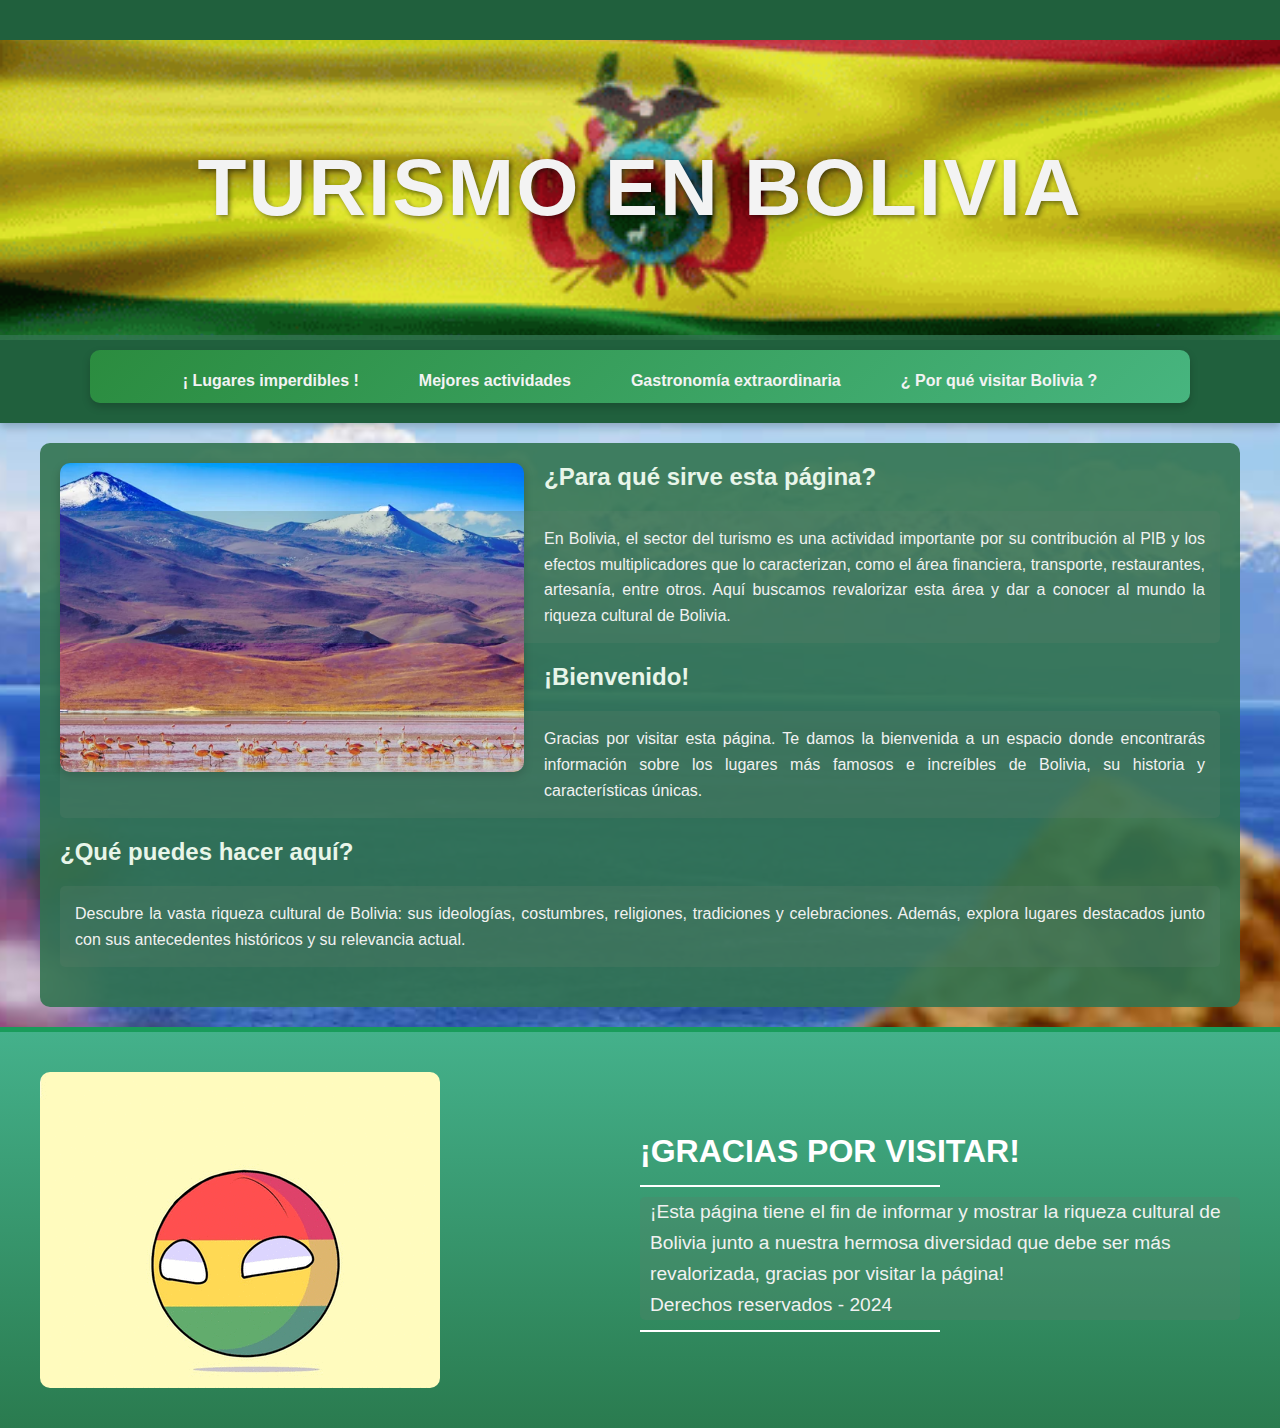
<file: index.html>
<!DOCTYPE html>
<html lang="en">
<head>
    <meta charset="UTF-8">
    <meta name="viewport" content="width=device-width, initial-scale=1.0">
    <link rel="stylesheet" href="estilos.css">
    <link rel="stylesheet" href="footer.css">
    <link rel="stylesheet" href="header.css">
    <link rel="stylesheet" href="https://cdnjs.cloudflare.com/ajax/libs/font-awesome/6.2.1/css/all.min.css">
    <title>Turismo en Bolivia</title>
</head>
<body>
  <header class="header">
    <div class="logo">
      <h1>Turismo en Bolivia</h1>
    </div>
    <nav>
      <input type="checkbox" id="menu-toggle">
      <label for="menu-toggle" class="menu-icon">
        <i class="fa fa-bars"></i>
      </label>
      <ul class="menu">
        <li><a href="lugares.html">¡ Lugares imperdibles !</a></li>
        <li>
          <a href="actividades.html">Mejores actividades</a>
        </li>
        <li>
          <a href="gastronomia.html">Gastronomía extraordinaria</a>
        </li>
        <li><a href="visitabolivia.html">¿ Por qué visitar Bolivia ?</a></li>
      </ul>
    </nav>
  </header>
  

  <main>
    <img src="IMAGENES/flamencos_rosa.jpg" alt="bolivia_imagen">
    <section>
      <h2>¿Para qué sirve esta página?</h2>
      <p>
        En Bolivia, el sector del turismo es una actividad importante por su contribución al PIB 
        y los efectos multiplicadores que lo caracterizan, como el área financiera, transporte, 
        restaurantes, artesanía, entre otros. Aquí buscamos revalorizar esta área y dar a conocer 
        al mundo la riqueza cultural de Bolivia.
      </p>
    </section>
    <section>
      <h2>¡Bienvenido!</h2>
      <p>
        Gracias por visitar esta página. Te damos la bienvenida a un espacio donde encontrarás información 
        sobre los lugares más famosos e increíbles de Bolivia, su historia y características únicas.
      </p>
    </section>
    <section>
      <h2>¿Qué puedes hacer aquí?</h2>
      <p>
        Descubre la vasta riqueza cultural de Bolivia: sus ideologías, costumbres, religiones, tradiciones 
        y celebraciones. Además, explora lugares destacados junto con sus antecedentes históricos y 
        su relevancia actual.
      </p>
    </section>
  </main>

  <footer class="footer">
    <div class="footer-content">
        <img src="IMAGENES/gif-bolivia.gif" alt="bolivia_imagen">
        <div class="footer-text">
            <h2>¡GRACIAS POR VISITAR!</h2>
            <div class="separator"></div>
            <p>¡Esta página tiene el fin de informar y mostrar la riqueza cultural de Bolivia junto a nuestra hermosa diversidad que debe ser más revalorizada, gracias por visitar la página!<br>
            Derechos reservados - 2024</p>
            <div class="separator"></div>
        </div>
    </div>
</footer>

</body>
</html>
</file>
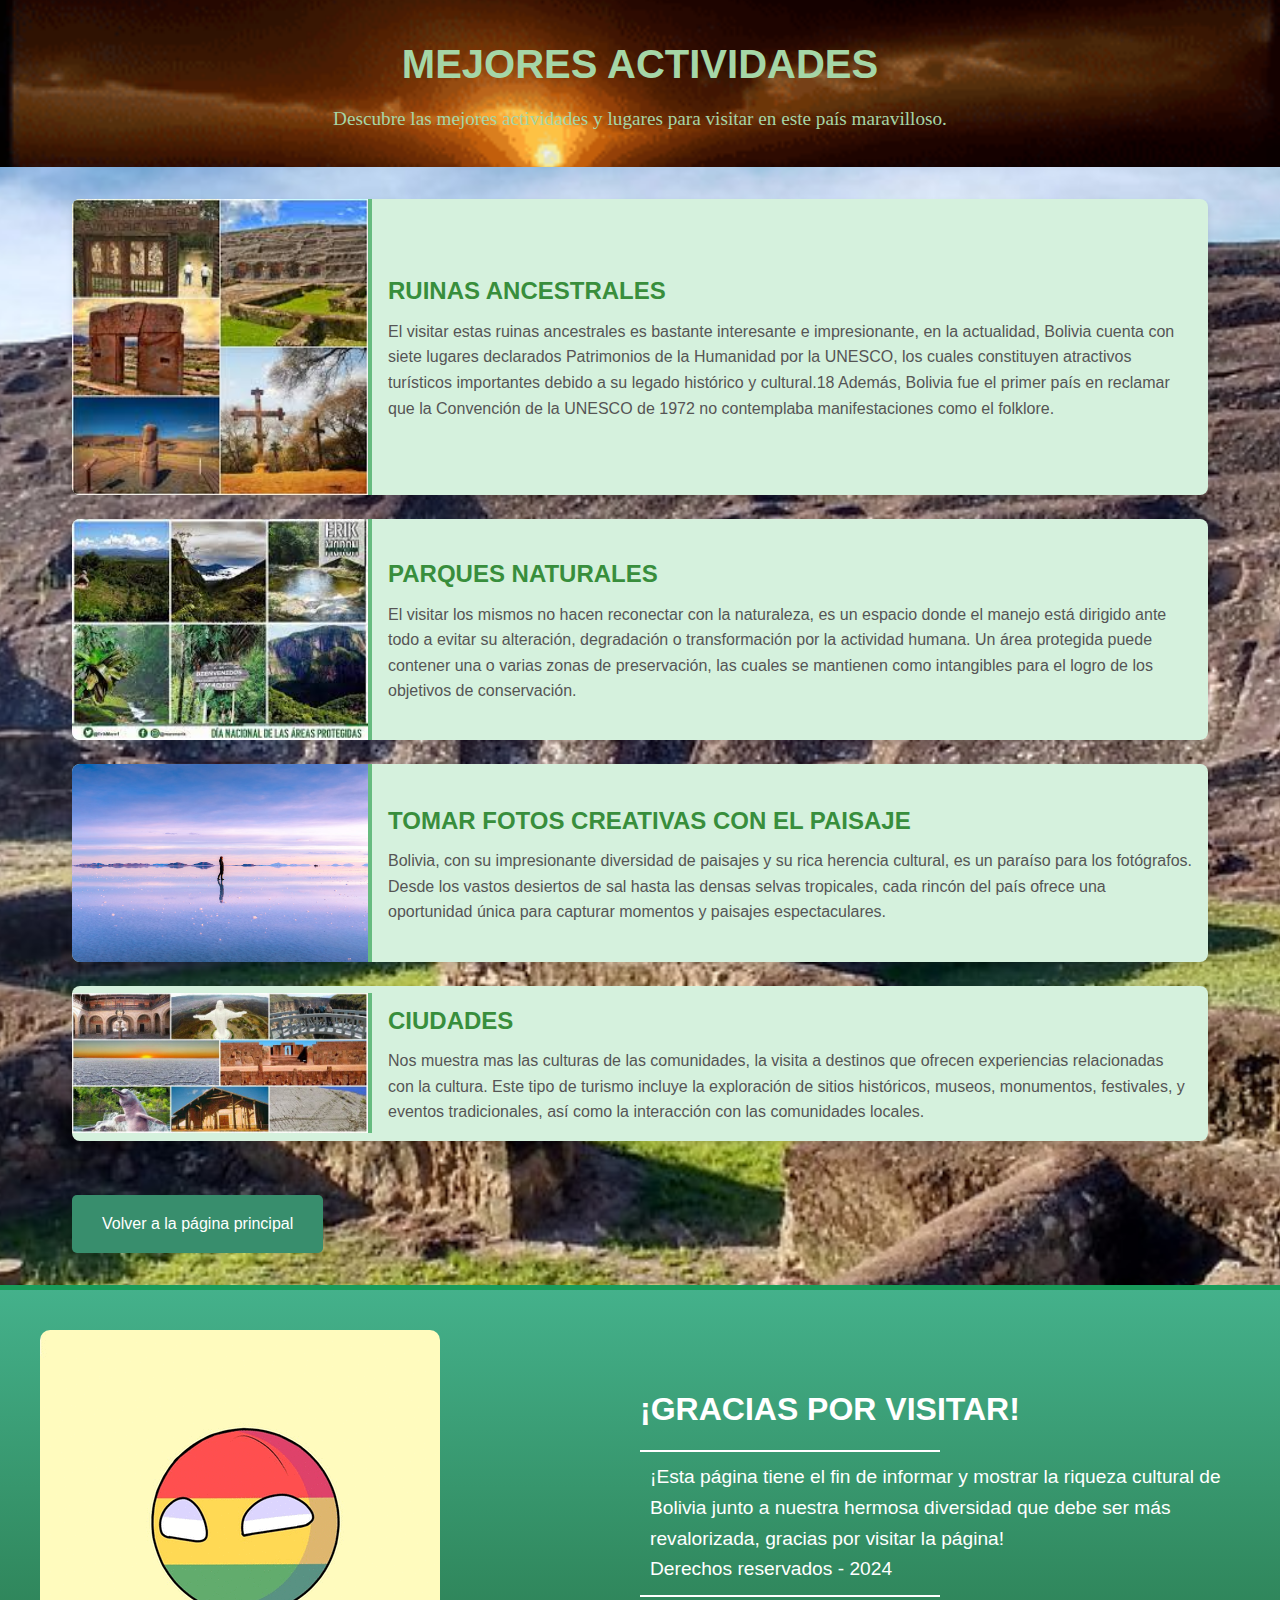
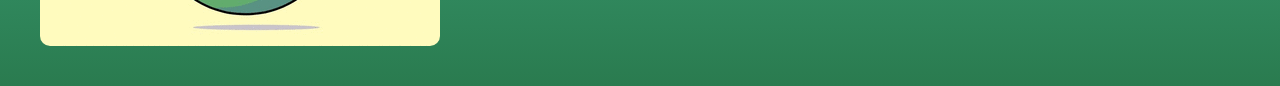
<file: actividades.html>
<!DOCTYPE html>
<html lang="es">
<head>
    <meta charset="UTF-8">
    <meta name="viewport" content="width=device-width, initial-scale=1.0">
    <title>Turismo en Bolivia</title>
    <link rel="stylesheet" href="actividades.css">
    <link rel="stylesheet" href="footer.css">
    <link rel="stylesheet" href="https://cdnjs.cloudflare.com/ajax/libs/font-awesome/6.2.1/css/all.min.css">
</head>
<body>
    <header>
        <h1> MEJORES ACTIVIDADES </h1>
        <p>Descubre las mejores actividades y lugares para visitar en este país maravilloso.</p>
    </header>

    <main>
        <section class="activity">
            <img src="ACTIVIDADES/ruinas.jpeg" alt="ruinas">
            <div>
                <h2>RUINAS ANCESTRALES</h2>
                <p>El visitar estas ruinas ancestrales es bastante interesante e impresionante, en la actualidad, Bolivia cuenta con siete lugares declarados Patrimonios de la Humanidad por la UNESCO, los cuales constituyen atractivos turísticos importantes debido a su legado histórico y cultural.18​ Además, Bolivia fue el 
                    primer país en reclamar que la Convención de la UNESCO de 1972 no contemplaba manifestaciones como el folklore. </p>
            </div>
        </section>
        <section class="activity">
            <img src="ACTIVIDADES/parques-nacionales.jpeg" alt="parques">
            <div>
                <h2>PARQUES NATURALES</h2>
                <p>El visitar los mismos no hacen reconectar con la naturaleza, es un espacio donde el manejo está dirigido ante todo a evitar su alteración, degradación o transformación por la actividad humana. Un área protegida puede contener una o varias zonas de preservación,
                 las cuales se mantienen como intangibles para el logro de los objetivos de conservación.</p>
            </div>
        </section>
        <section class="activity">
            <img src="ACTIVIDADES/fotografia-tur.jpg" alt="fotos">
            <div>
                <h2>TOMAR FOTOS CREATIVAS CON EL PAISAJE</h2>
                <p>Bolivia, con su impresionante diversidad de paisajes y su rica herencia cultural, es un paraíso para los fotógrafos. Desde los vastos desiertos de sal hasta las densas selvas tropicales,
                     cada rincón del país ofrece una oportunidad única para capturar momentos y paisajes espectaculares.</p>
            </div>
        </section>
        <section class="activity">
            <img src="ACTIVIDADES/ciudades.jpg" alt="ciudad">
            <div>
                <h2>CIUDADES</h2>
                <p> Nos muestra mas las culturas de las comunidades, la visita a destinos que ofrecen experiencias relacionadas con la cultura. Este tipo de turismo incluye la exploración de sitios históricos, museos,
                     monumentos, festivales, y eventos tradicionales, así como la interacción con las comunidades locales.</p>
            </div>
        </section>
        <button class="back-button" onclick="location.href='index.html'">Volver a la página principal</button>
    </main>
    <footer class="footer">
      <div class="footer-content">
          <img src="IMAGENES/gif-bolivia.gif" alt="bolivia_imagen">
          <div class="footer-text">
              <h2>¡GRACIAS POR VISITAR!</h2>
              <div class="separator"></div>
              <p>¡Esta página tiene el fin de informar y mostrar la riqueza cultural de Bolivia junto a nuestra hermosa diversidad que debe ser más revalorizada, gracias por visitar la página!<br>
              Derechos reservados - 2024</p>
              <div class="separator"></div>
          </div>
      </div>
  </footer>
        </body>
        </html>
</file>
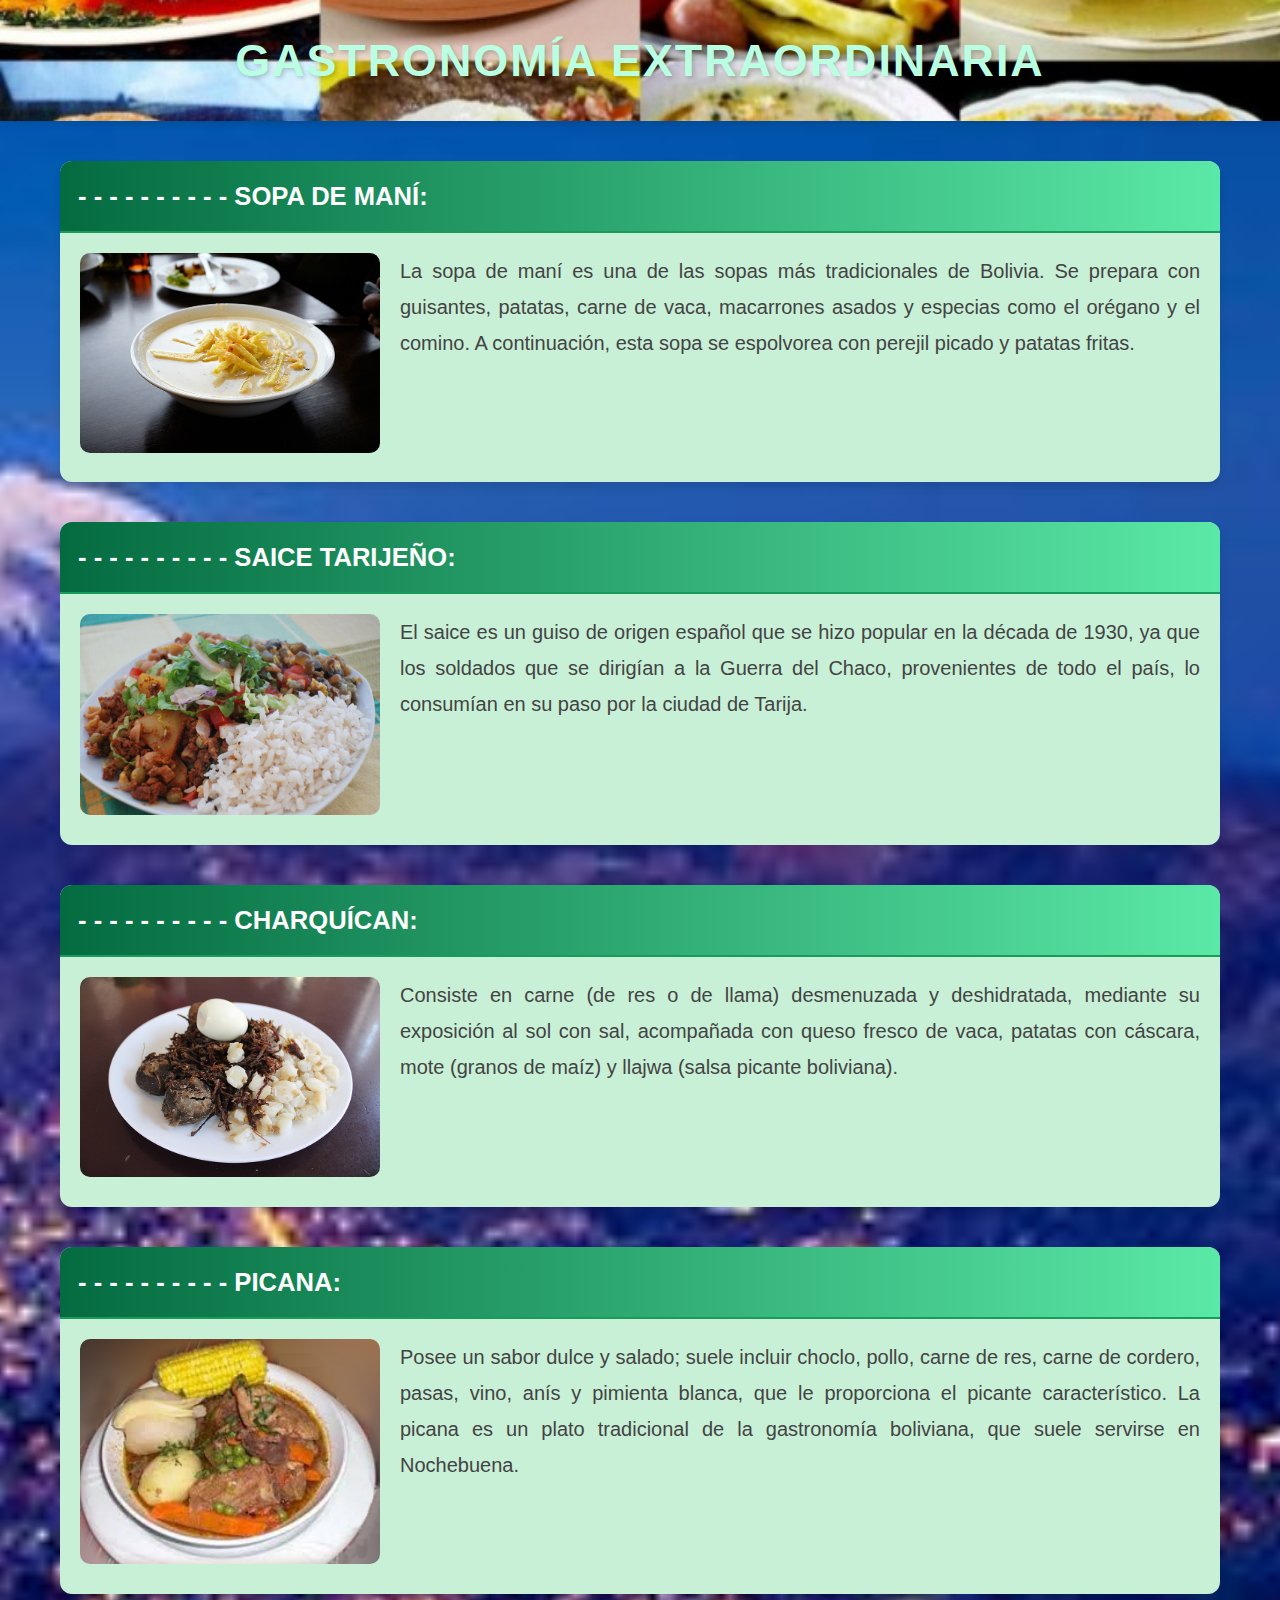
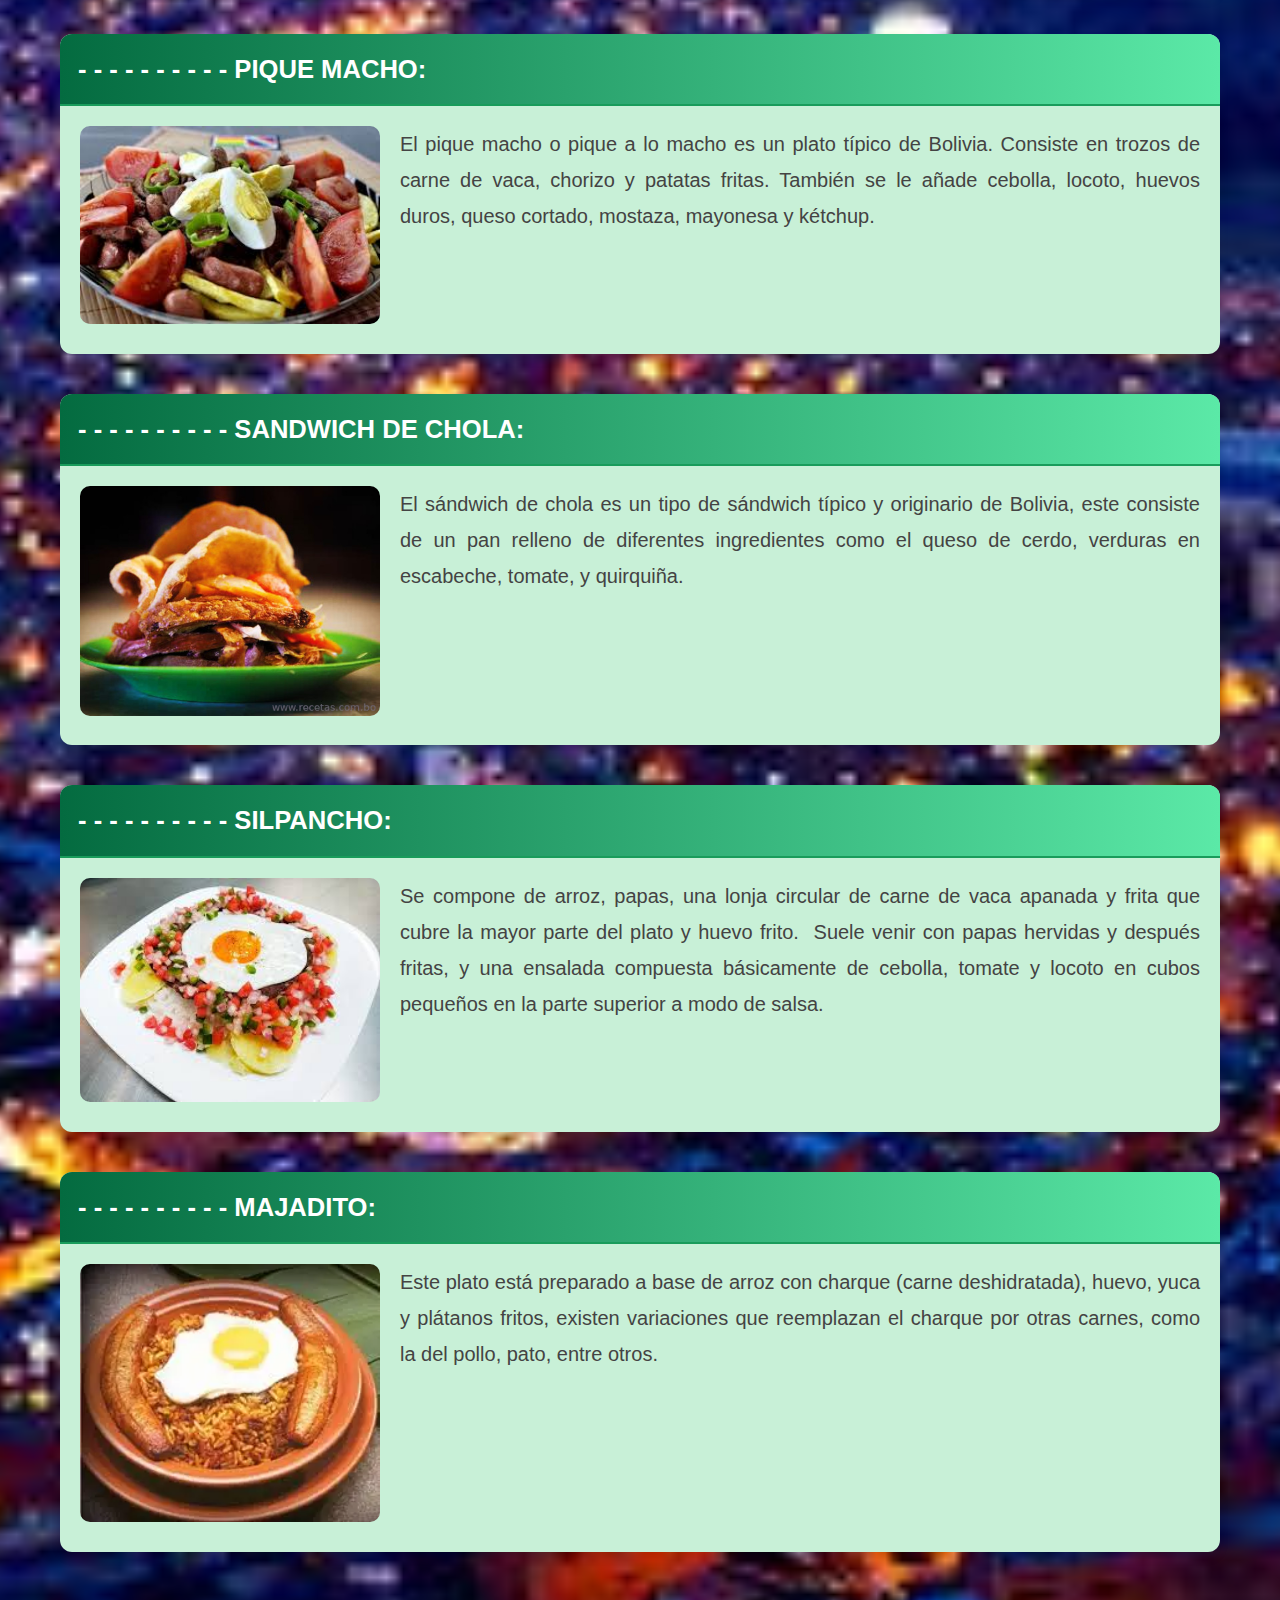
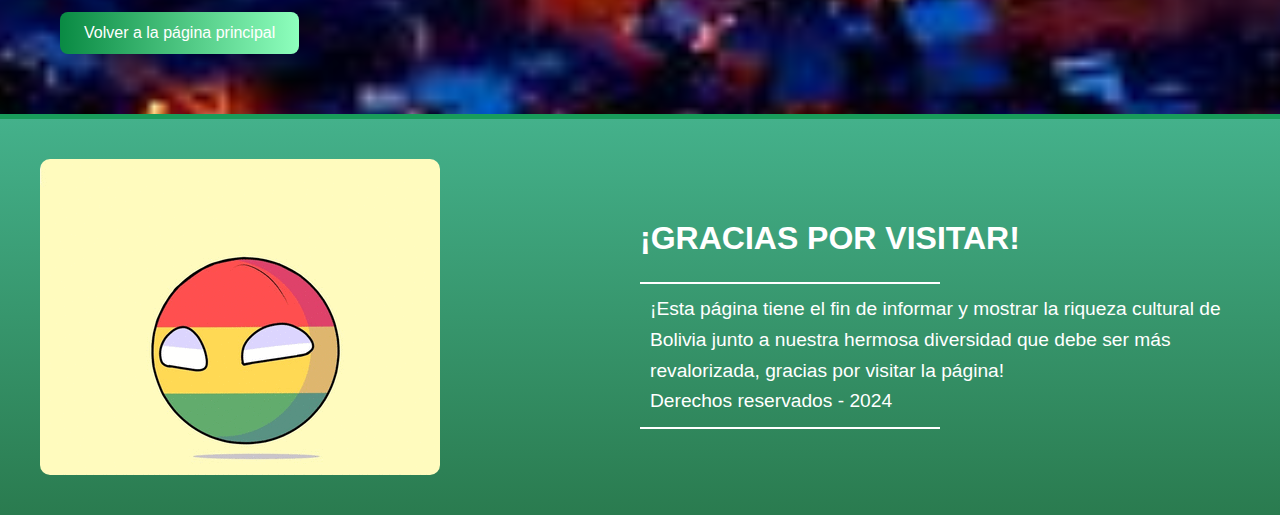
<file: gastronomia.html>
<!DOCTYPE html>
<html lang="es">
<head>
    <meta charset="UTF-8">
    <meta name="viewport" content="width=device-width, initial-scale=1.0">
    <link rel="stylesheet" href="gastronomia.css">
    <link rel="stylesheet" href="footer.css">
    <link rel="stylesheet" href="https://cdnjs.cloudflare.com/ajax/libs/font-awesome/6.2.1/css/all.min.css">
    <title>GASTRONOMÍA</title>
</head>
<body>
  <header>
    <h1>GASTRONOMÍA EXTRAORDINARIA</h1>
  </header>
  <main>
    <section class="lugar">
      <h2>- - - - - - - - - - SOPA DE MANÍ:</h2>
      <div class="contenido">
        <div class="image-placeholder">
          <img src="GASTRONOMÍA/Sopa_de_mani.jpg" alt="Sopademani">
        </div>
        <p>La sopa de maní es una de las sopas más tradicionales de Bolivia. Se prepara con guisantes, patatas, carne de vaca, macarrones asados y especias como el orégano y el comino. 
         A continuación, esta sopa se espolvorea con perejil picado y patatas fritas.</p>
      </div>
    </section>
    <section class="lugar">
      <h2>- - - - - - - - - - SAICE TARIJEÑO:</h2>
      <div class="contenido">
        <div class="image-placeholder">
          <img src="GASTRONOMÍA/Saice_tarijeño.jpg" alt="saice">
        </div>
        <p>El saice es un guiso de origen español que se hizo popular en la década de 1930, ya que los soldados que se dirigían 
            a la Guerra del Chaco, provenientes de todo el país, lo consumían en su paso por la ciudad de Tarija.</p>
      </div>
    </section>
    <section class="lugar">
      <h2>- - - - - - - - - - CHARQUÍCAN:</h2>
      <div class="contenido">
        <div class="image-placeholder">
          <img src="GASTRONOMÍA/Charquicán_Cochabambino.jpg" alt="charque">
        </div>
        <p>Consiste en carne (de res o de llama) desmenuzada y deshidratada, mediante su exposición al sol con sal,
             acompañada con queso fresco de vaca, patatas con cáscara, mote (granos de maíz) y llajwa (salsa picante boliviana).</p>
      </div>
    </section>

    <section class="lugar">
        <h2>- - - - - - - - - - PICANA:</h2>
        <div class="contenido">
          <div class="image-placeholder">
            <img src="GASTRONOMÍA/picana_web.jpg" alt="picana">
          </div>
          <p>Posee un sabor dulce y salado; suele incluir choclo, pollo, carne de res, carne de cordero, 
              pasas, vino, anís y pimienta blanca, que le proporciona el picante característico. 
              La picana es un plato tradicional de la gastronomía boliviana, que suele servirse en Nochebuena.</p>
        </div>
      </section>

      <section class="lugar">
        <h2>- - - - - - - - - - PIQUE MACHO:</h2>
        <div class="contenido">
          <div class="image-placeholder">
            <img src="GASTRONOMÍA/pique.jpg" alt="pique">
          </div>
          <p>El pique macho o pique a lo macho es un plato típico de Bolivia.​ Consiste en trozos de carne de vaca, chorizo y patatas fritas. 
              También se le añade cebolla, locoto, huevos duros, queso cortado, mostaza, mayonesa y kétchup.</p>
        </div>
      </section>

      <section class="lugar">
        <h2>- - - - - - - - - - SANDWICH DE CHOLA:</h2>
        <div class="contenido">
          <div class="image-placeholder">
            <img src="GASTRONOMÍA/sandwich_de_cholabolivia.jpg" alt="SANDWICH">
          </div>
          <p>El sándwich de chola es un tipo de sándwich típico y originario de Bolivia, este consiste de un pan 
          relleno de diferentes ingredientes como el queso de cerdo, verduras en escabeche, tomate, y quirquiña.</p>
        </div>
      </section>

      
    <section class="lugar">
      <h2>- - - - - - - - - - SILPANCHO:</h2>
      <div class="contenido">
        <div class="image-placeholder">
          <img src="GASTRONOMÍA/Silpancho.jpg" alt="silpacho">
        </div>
        <p>Se compone de arroz, papas, una lonja circular de carne de vaca apanada y frita que cubre la mayor parte del plato y huevo frito. ​ Suele venir con papas hervidas y después fritas, y una ensalada
             compuesta básicamente de cebolla, tomate y locoto en cubos pequeños en la parte superior a modo de salsa.</p>
      </div>
    </section>
    <section class="lugar">
      <h2>- - - - - - - - - - MAJADITO:</h2>
      <div class="contenido">
        <div class="image-placeholder">
          <img src="GASTRONOMÍA/majadito.webp" alt="majadito">
        </div>
        <p>Este plato está preparado a base de arroz con charque (carne deshidratada), huevo, yuca y plátanos fritos, 
            existen variaciones que reemplazan el charque por otras carnes, como la del pollo, pato, entre otros. </p>
      </div>
      
</section>
    <button class="back-button" onclick="location.href='index.html'">Volver a la página principal</button>
  </main>    
  <footer class="footer">
    <div class="footer-content">
        <img src="IMAGENES/gif-bolivia.gif" alt="bolivia_imagen">
        <div class="footer-text">
            <h2>¡GRACIAS POR VISITAR!</h2>
            <div class="separator"></div>
            <p>¡Esta página tiene el fin de informar y mostrar la riqueza cultural de Bolivia junto a nuestra hermosa diversidad que debe ser más revalorizada, gracias por visitar la página!<br>
            Derechos reservados - 2024</p>
            <div class="separator"></div>
        </div>
    </div>
</footer>
</body>
</html>
</file>
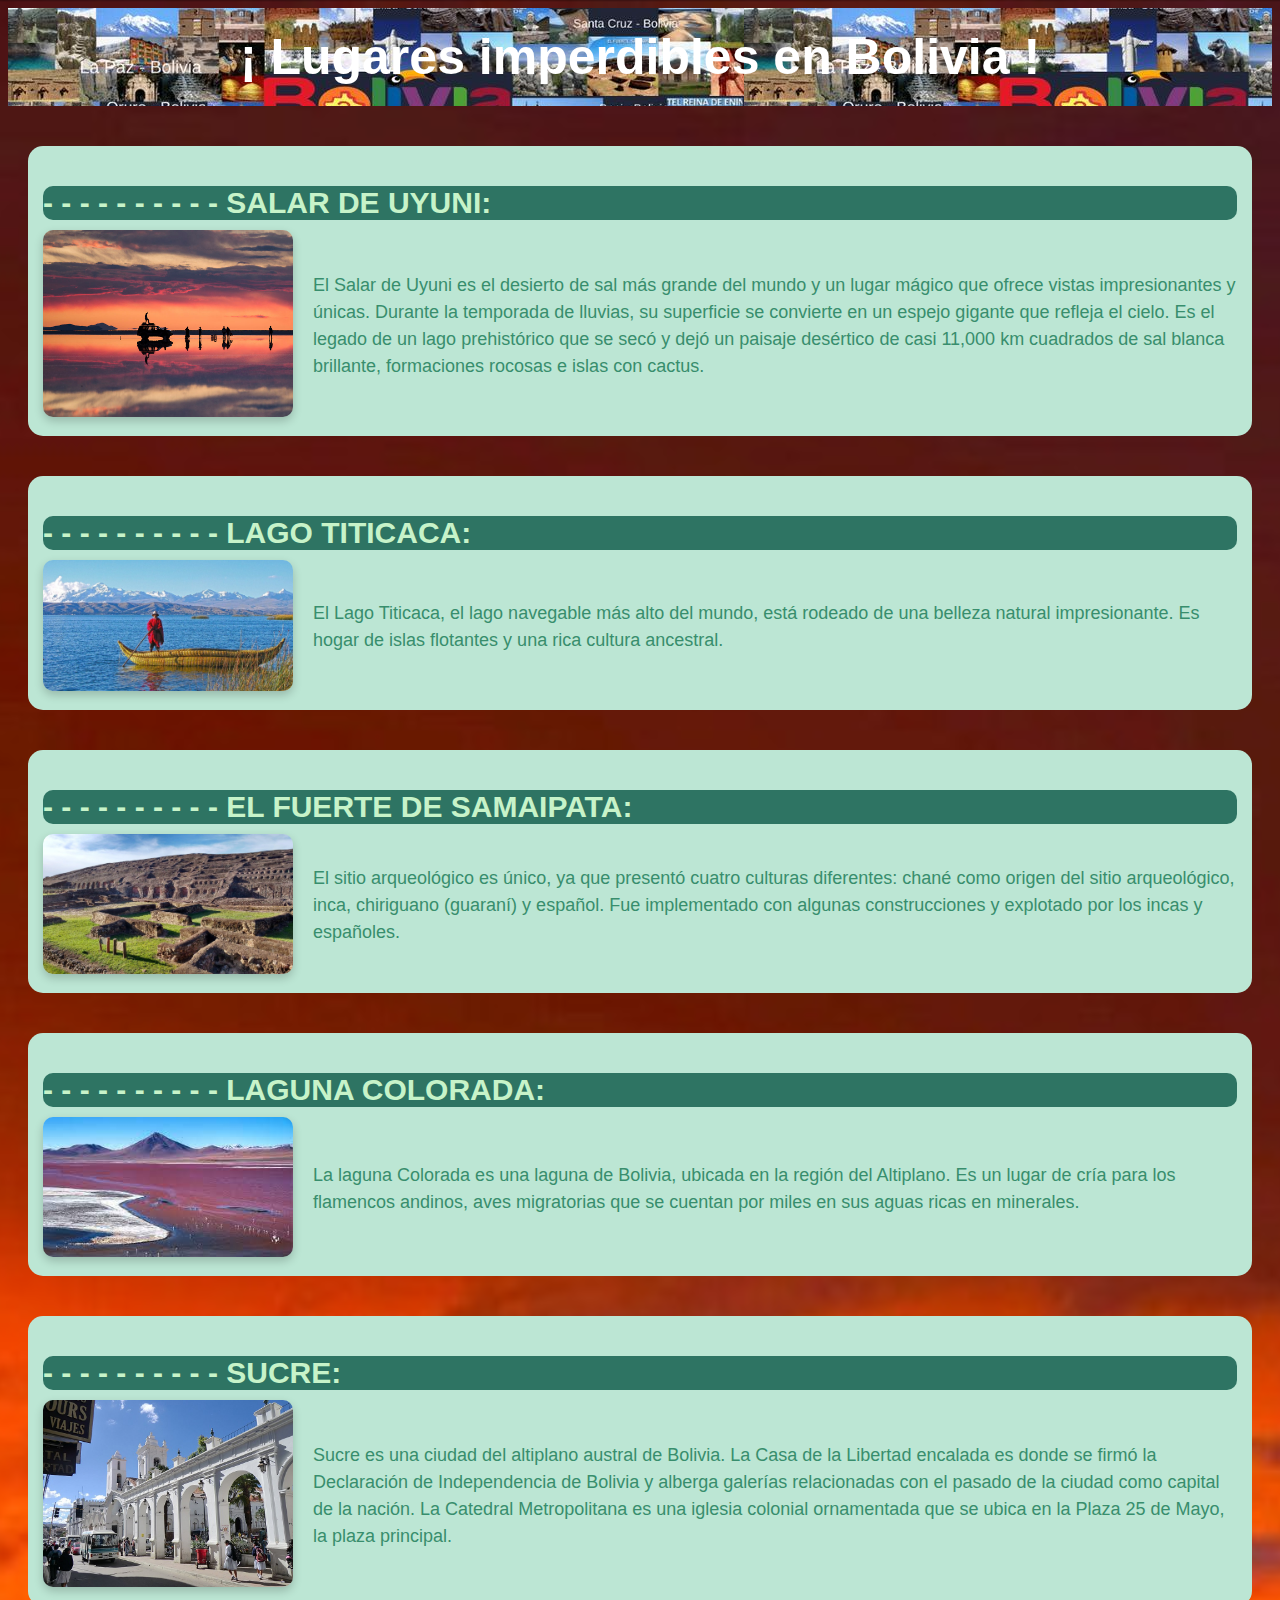
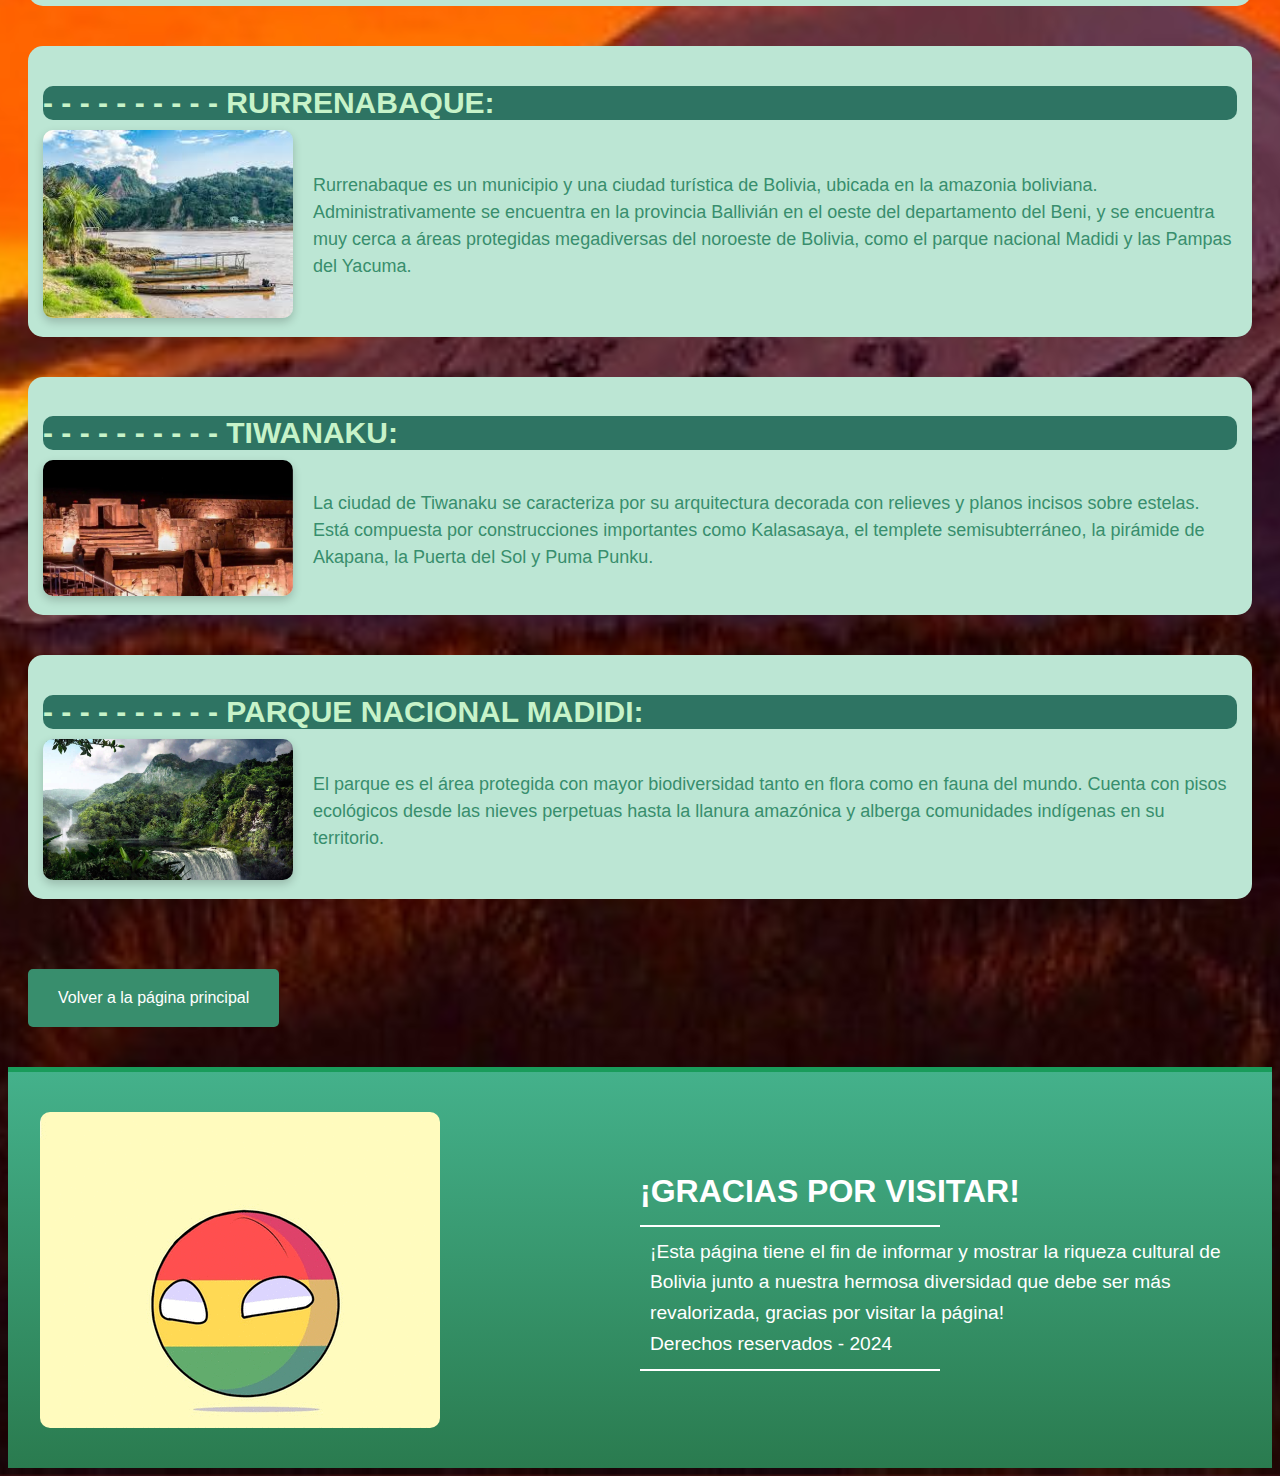
<file: lugares.html>
<!DOCTYPE html>
<html lang="es">
<head>
    <meta charset="UTF-8">
    <meta name="viewport" content="width=device-width, initial-scale=1.0">
    <link rel="stylesheet" href="lugares.css">
    <link rel="stylesheet" href="footer.css">
    <link rel="stylesheet" href="https://cdnjs.cloudflare.com/ajax/libs/font-awesome/6.2.1/css/all.min.css">
    <title>Lugares Imperdibles en Bolivia</title>
</head>
<body>
  <header>
    <h1>¡ Lugares imperdibles en Bolivia !</h1>
  </header>
  <main>
    <section class="lugar">
      <h2>- - - - - - - - - - SALAR DE UYUNI:</h2>
      <div class="contenido">
        <div class="image-placeholder">
          <img src="IMAGENES/salar-uyuni-2.jpg" alt="Salar de Uyuni">
        </div>
        <p>El Salar de Uyuni es el desierto de sal más grande del mundo y un lugar mágico que ofrece vistas impresionantes y únicas. Durante la temporada de lluvias, su superficie se convierte en un espejo gigante que refleja el cielo. 
            Es el legado de un lago prehistórico que se secó y dejó un paisaje desértico de casi 11,000 km cuadrados de sal blanca brillante, formaciones rocosas e islas con cactus. </p>
      </div>
    </section>
    <section class="lugar">
      <h2>- - - - - - - - - - LAGO TITICACA:</h2>
      <div class="contenido">
        <div class="image-placeholder">
          <img src="IMAGENES/lago-titicaca-2.jpg" alt="Lago Titicaca">
        </div>
        <p>El Lago Titicaca, el lago navegable más alto del mundo, está rodeado de una belleza natural impresionante. Es hogar de islas flotantes y una rica cultura ancestral.</p>
      </div>
    </section>
    <section class="lugar">
      <h2>- - - - - - - - - - EL FUERTE DE SAMAIPATA:</h2>
      <div class="contenido">
        <div class="image-placeholder">
          <img src="IMAGENES/fuerte-de-samaipata.jpg" alt="Fuerte de Samaipata">
        </div>
        <p>El sitio arqueológico es único, ya que presentó cuatro culturas diferentes: chané como origen del sitio arqueológico, inca, chiriguano (guaraní) y español. Fue implementado con algunas construcciones y explotado por los incas y españoles.</p>
      </div>
    </section>

    <section class="lugar">
        <h2>- - - - - - - - - - LAGUNA COLORADA:</h2>
        <div class="contenido">
          <div class="image-placeholder">
            <img src="IMAGENES/laguna-colorada.jpg" alt="laguna">
          </div>
          <p>La laguna Colorada es una laguna de Bolivia, ubicada en la región del Altiplano. Es un
               lugar de cría para los flamencos andinos, aves migratorias que se cuentan por miles en sus aguas ricas en minerales.</p>
        </div>
      </section>

      <section class="lugar">
        <h2>- - - - - - - - - - SUCRE:</h2>
        <div class="contenido">
          <div class="image-placeholder">
            <img src="IMAGENES/sucre.jpg" alt="ciudad-blanca">
          </div>
          <p>Sucre es una ciudad del altiplano austral de Bolivia. La Casa de la Libertad encalada es donde se firmó la Declaración de Independencia de Bolivia y alberga galerías relacionadas con el pasado de la ciudad como capital de la nación.
               La Catedral Metropolitana es una iglesia colonial ornamentada que se ubica en la Plaza 25 de Mayo, la plaza principal.</p>
        </div>
      </section>

      <section class="lugar">
        <h2>- - - - - - - - - - RURRENABAQUE:</h2>
        <div class="contenido">
          <div class="image-placeholder">
            <img src="IMAGENES/rurrenabaque.jpg" alt="rurre">
          </div>
          <p>Rurrenabaque es un municipio y una ciudad turística de Bolivia, ubicada en la amazonia boliviana. Administrativamente se encuentra en la provincia Ballivián en el oeste del departamento del Beni, y se encuentra muy cerca 
              a áreas protegidas megadiversas del noroeste de Bolivia, como el parque nacional Madidi y las Pampas del Yacuma.</p>
        </div>
      </section>

      
    <section class="lugar">
      <h2>- - - - - - - - - - TIWANAKU:</h2>
      <div class="contenido">
        <div class="image-placeholder">
          <img src="IMAGENES/tiwanaku-imagen.jpg" alt="Tiwanaku">
        </div>
        <p>La ciudad de Tiwanaku se caracteriza por su arquitectura decorada con relieves y planos incisos sobre estelas. Está compuesta por construcciones importantes como Kalasasaya, el templete semisubterráneo, la pirámide de Akapana, la Puerta del Sol y Puma Punku.</p>
      </div>
    </section>
    <section class="lugar">
      <h2>- - - - - - - - - - PARQUE NACIONAL MADIDI:</h2>
      <div class="contenido">
        <div class="image-placeholder">
          <img src="IMAGENES/verdepai.jpg" alt="Parque Nacional Madidi">
        </div>
        <p>El parque es el área protegida con mayor biodiversidad tanto en flora como en fauna del mundo. Cuenta con pisos ecológicos desde las nieves perpetuas hasta la llanura amazónica y alberga comunidades indígenas en su territorio.</p>
      </div>
      
</section>
    <button class="back-button" onclick="location.href='index.html'">Volver a la página principal</button>
  </main>    
  <footer class="footer">
    <div class="footer-content">
        <img src="IMAGENES/gif-bolivia.gif" alt="bolivia_imagen">
        <div class="footer-text">
            <h2>¡GRACIAS POR VISITAR!</h2>
            <div class="separator"></div>
            <p>¡Esta página tiene el fin de informar y mostrar la riqueza cultural de Bolivia junto a nuestra hermosa diversidad que debe ser más revalorizada, gracias por visitar la página!<br>
            Derechos reservados - 2024</p>
            <div class="separator"></div>
        </div>
    </div>
</footer>
</body>
</html>
</file>
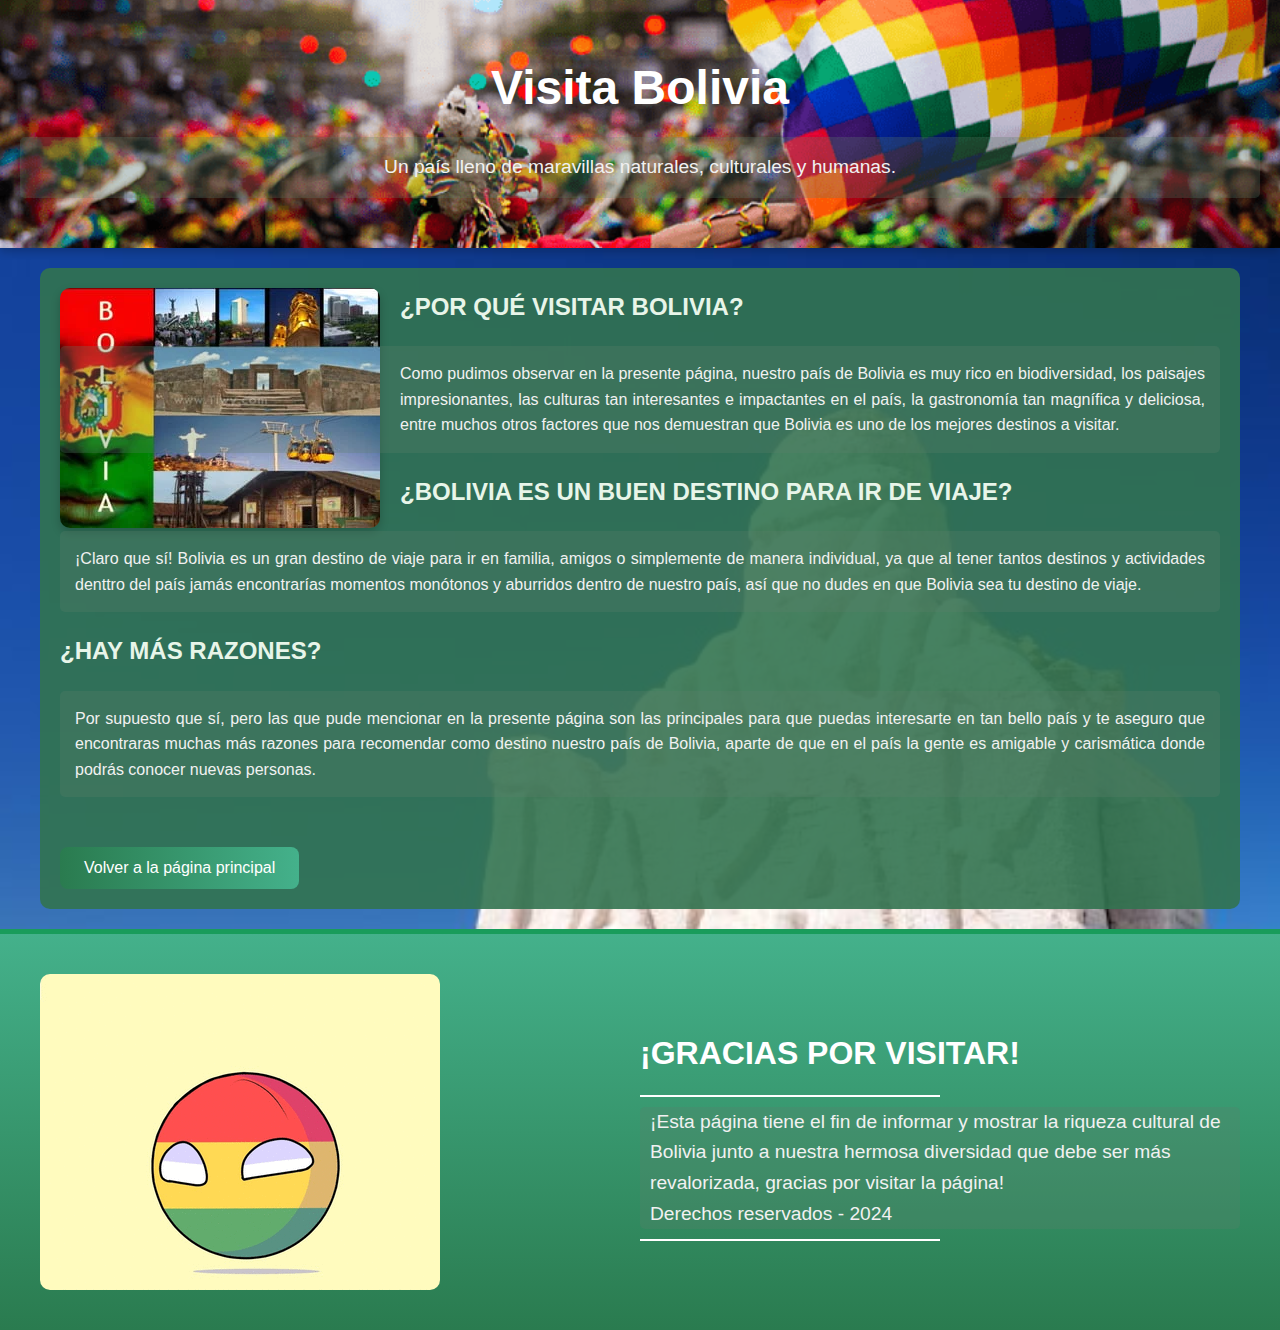
<file: visitabolivia.html>
<!DOCTYPE html>
<html lang="es">
<head>
    <meta charset="UTF-8">
    <meta name="viewport" content="width=device-width, initial-scale=1.0">
    <link rel="stylesheet" href="footer.css">
    <link rel="stylesheet" href="visitabolivia.css">
    <title>Visita Bolivia</title>
</head>
<body>
    <header>
        <h1>Visita Bolivia</h1>
        <p>Un país lleno de maravillas naturales, culturales y humanas.</p>
    </header>

    <main>
        <img src="IMAGENES/paisaje-fondobolivia.webp" alt="bolivia_imagen">
        <section class="concepto">
            <div class="concepto-texto">
                <h2>¿POR QUÉ VISITAR BOLIVIA?</h2>
                <p>Como pudimos observar en la presente página, nuestro país de Bolivia es muy rico en biodiversidad, los paisajes impresionantes,
                    las culturas tan interesantes e impactantes en el país, la gastronomía tan magnífica y deliciosa, entre muchos
                otros factores que nos demuestran que Bolivia es uno de los mejores destinos a visitar.  </p>
            </div>
        </section>

        <section class="concepto">
            <div class="concepto-texto">
                <h2>¿BOLIVIA ES UN BUEN DESTINO PARA IR DE VIAJE?</h2>
                <p>¡Claro que sí! Bolivia es un gran destino de viaje para ir en familia, amigos o simplemente de manera individual, ya que al tener
                    tantos destinos y actividades denttro del país jamás encontrarías momentos monótonos y aburridos dentro de nuestro país, así que no dudes
                en que Bolivia sea tu destino de viaje.  </p>
            </div>
        </section>

        <section class="concepto">
            <div class="concepto-texto">
                <h2>¿HAY MÁS RAZONES?</h2>
                <p>Por supuesto que sí, pero las que pude mencionar en la presente página son las principales para que puedas interesarte en tan bello país y te aseguro que encontraras muchas
                    más razones para recomendar como destino nuestro país de Bolivia, aparte de que en el país la gente es amigable y carismática donde podrás conocer nuevas personas.
                </p>
            </div>
        </section>
        <button class="back-button" onclick="location.href='index.html'">Volver a la página principal</button>
    </main>

    <footer class="footer">
        <div class="footer-content">
            <img src="IMAGENES/gif-bolivia.gif" alt="bolivia_imagen">
            <div class="footer-text">
                <h2>¡GRACIAS POR VISITAR!</h2>
                <div class="separator"></div>
                <p>¡Esta página tiene el fin de informar y mostrar la riqueza cultural de Bolivia junto a nuestra hermosa diversidad que debe ser más revalorizada, gracias por visitar la página!<br>
                Derechos reservados - 2024</p>
                <div class="separator"></div>
            </div>
        </div>
    </footer>
</body>
</html>
</file>
<file: estilos.css>
* {
    margin: 0;
    padding: 0;
    font-family: 'Arial', sans-serif;
    box-sizing: border-box;
}


body {
    background-image: url(IMAGENES/atop-titicaca-01.jpg);
    background-size: cover;
    background-position: center;
    color: #fff;
}


header {
    text-align: center;
    padding: 20px;
    background-color: rgb(50, 115, 80); 
    color: #fff;
    font-size: 1.8rem;
    font-weight: bold;
    position: relative;
    z-index: 10; 
}

nav {
    max-width: 1100px;
    margin: 0 auto;
    background-color: #20603D; 
    border-radius: 10px;
    overflow: hidden;
    box-shadow: 0 8px 8px rgba(0, 0, 0, 0.2);
    margin-top: 10px; 
}

.menu-horizontal {
    list-style: none;
    display: flex;
    justify-content: space-around;
    align-items: center;
    padding: 10px 0;
}

.menu-horizontal li a {
    color: #FFF;
    text-decoration: none;
    padding: 10px 20px;
    transition: background 0.3s, color 0.3s;
}

.menu-horizontal li:hover {
    background-color: #2BAE66; 
}

.menu-horizontal li a:hover {
    color: #F3F3F3;
}

.menu-vertical {
    position: absolute;
    display: none;
    list-style: none;
    background-color: #34855B; 
    padding: 10px;
    border-radius: 0 0 10px 10px;
    box-shadow: 0 4px 8px rgba(0, 0, 0, 0.2);
}

.menu-horizontal li:hover .menu-vertical {
    display: block;
}

.menu-vertical li a {
    color: #fff;
    text-decoration: none;
    display: block;
    padding: 10px;
    transition: background 0.3s, color 0.3s;
}

.menu-vertical li a:hover {
    background-color: #2BAE66; 
}

main {
    max-width: 1200px;
    margin: 20px auto;
    padding: 20px;
    background-color: rgba(50, 115, 80, 0.9); 
    border-radius: 10px;
    color: #F3F3F3;
}

section {
    margin-bottom: 20px;
    position: relative;
    text-align: justify; 
}


h2 {
    margin-bottom: 10px;
    font-size: 1.5rem;
    color: #E8F5E9; 
}


p {
    background-color: rgba(91, 129, 105, 0.281); 
    padding: 15px;
    border-radius: 5px;
    color: #F1F1F1;
    line-height: 1.6;
    margin-top: 20px; 
}


main img {
    max-width: 40%; 
    height: auto;
    border-radius: 10px;
    margin-right: 20px; 
    margin-bottom: 15px;
    box-shadow: 0 4px 10px rgba(0, 0, 0, 0.2);
    transition: transform 0.3s ease, box-shadow 0.3s ease; 
    float: left;
}


main img:hover {
    transform: scale(1.05);
    box-shadow: 0 8px 15px rgba(0, 0, 0, 0.3);
}


main:after {
    content: "";
    display: table;
    clear: both;
}



.footer {
    background-color: #20603D;
    color: #F3F3F3;
    text-align: center;
    padding: 20px;
    margin-top: 20px;
}

.footer-section {
    margin-bottom: 10px;
}

.footer-section a {
    color: #2BAE66; 
    text-decoration: none;
    transition: color 0.3s;
}

.footer-section a:hover {
    color: #F1F1F1;
}

.social-links a {
    margin: 0 10px;
    color: #2BAE66;
    font-size: 1.5rem;
    transition: color 0.3s;
}

.social-links a:hover {
    color: #E8F5E9; 
}

/* Responsive diseño */
/* Tablets */
@media (max-width: 768px) {
    .menu-horizontal {
        flex-direction: column;
    }

    .menu-horizontal li {
        width: 100%;
        text-align: center;
    }

    nav {
        margin-top: 20px;
    }
}

/* Mobiles */
@media (max-width: 576px) {
    nav {
        padding: 10px;
    }

    .menu-horizontal {
        display: none;
        flex-direction: column;
        position: absolute;
        top: 60px;
        left: 0;
        width: 100%;
        background-color: #20603D; 
    }

    .menu-horizontal.active {
        display: flex;
    }

    .menu-horizontal li {
        margin: 5px 0;
    }

    .menu-horizontal li a {
        padding: 10px;
    }

    .menu-icon {
        display: block;
        text-align: right;
        padding: 10px;
        cursor: pointer;
        color: #FFF;
        font-size: 1.5rem;
    }
}
</file>
<file: footer.css>
footer.footer {
  background: linear-gradient(to top, #2a7b4f, #44b18b); 
  padding: 40px 20px;
  color: white;
  text-align: center;
  border-top: 5px solid #199c5b;
}

footer.footer .footer-content {
  display: flex;
  align-items: center;  
  justify-content: space-between;
  max-width: 1200px;
  margin: 0 auto;
}

footer.footer img {
  max-width: 45%; 
  height: auto;
  border-radius: 10px;
  transition: transform 0.3s ease;
}

footer.footer img:hover {
  transform: scale(1.05); 
}

footer.footer .footer-text {
  max-width: 50%;
  text-align: left;
}

footer.footer h2 {
  font-size: 2rem;
  font-weight: bold;
  margin: 15px 0;
  color: #fff;
}

footer.footer .separator {
  width: 50%;
  border-top: 2px solid white;
  margin: 10px 0;
}

footer.footer p {
  font-size: 1.2rem;
  line-height: 1.6;
  max-width: 800px;
  margin: 0 auto;
  padding: 0 10px;
}

footer.footer a {
  color: white;
  text-decoration: none;
  transition: color 0.3s ease;
}

footer.footer a:hover {
  color: #199c5b;
}

@media (max-width: 768px) {
  footer.footer {
    padding: 20px 10px;
  }

  footer.footer .footer-content {
    flex-direction: column;  
    text-align: center;
  }

  footer.footer img {
    max-width: 80%;  
    margin-bottom: 20px;
  }

  footer.footer .footer-text {
    max-width: 100%;
  }

  footer.footer h2 {
    font-size: 1.8rem;
  }

  footer.footer p {
    font-size: 1rem;
  }

  footer.footer .separator {
    width: 80%;
  }
}

@media (max-width: 480px) {
  footer.footer {
    padding: 15px 10px;
  }

  footer.footer img {
    max-width: 90%; 
  }

  footer.footer h2 {
    font-size: 1.5rem;
  }

  footer.footer p {
    font-size: 0.9rem;
  }

  footer.footer .separator {
    width: 90%;
  }
}
</file>
<file: header.css>
* {
    margin: 0;
    padding: 0;
    box-sizing: border-box;
    font-family: 'Arial', sans-serif;
  }
  
 
  .header {
    text-align: center;
    background-color: #20603D; 
    color: #F3F3F3;
    box-shadow: 0 4px 8px rgba(0, 0, 0, 0.2);
    padding: 40px 0 20px; 
  }
  
  .logo {
    background-image: url(IMAGENES/gif.gif);
    height: 300px;
    background-position: center;
    background-size: cover;
    border-bottom: 5px solid rgba(50, 115, 80, 0.8);
    display: flex;
    justify-content: center;
    align-items: center;
    color: #F3F3F3;
    text-shadow: 2px 2px 5px rgba(0, 0, 0, 0.5);
    font-size: 2.5rem;
    font-weight: bold;
    text-transform: uppercase;
    letter-spacing: 2px;
  }
  
  .logo h1 {
    margin: 0;
  }
  
  
  nav {
    width: 100%;
    background: linear-gradient(135deg, #2b8c3f, #47b57f); 
    padding: 10px 0;
    box-shadow: 0 4px 8px rgba(0, 0, 0, 0.2);
    margin-top: 10px; 
  }
  
  .menu {
    list-style: none;
    display: flex;
    justify-content: center;
    gap: 20px;
    flex-wrap: wrap;
  }
  
  .menu li {
    position: relative;
  }
  
  .menu li a {
    text-decoration: none;
    color: #F3F3F3;
    padding: 10px 20px;
    transition: background 0.3s, color 0.3s;
    font-size: 1rem;
    font-weight: bold;
  }
  
  .menu li:hover > a {
    background-color: #2BAE66;
    border-radius: 5px;
  }
  
  .submenu {
    list-style: none;
    position: absolute;
    top: 100%;
    left: 0;
    background-color: #34855B; 
    display: none;
    padding: 10px 0;
    border-radius: 5px;
    box-shadow: 0 4px 8px rgba(0, 0, 0, 0.2);
  }
  
  .menu li:hover .submenu {
    display: block;
  }
  
  .submenu li a {
    padding: 10px 20px;
    display: block;
    color: #F3F3F3;
    transition: background 0.3s;
  }
  
  .submenu li a:hover {
    background-color: #2BAE66; 
  }
  
  
  .menu-icon {
    display: none;
    cursor: pointer;
    font-size: 1.8rem;
    color: #FFF;
  }
  
  #menu-toggle {
    display: none;
  }
  
  /* para laptops */
 
  @media (max-width: 768px) {
    .menu {
      display: none;
      flex-direction: column;
      gap: 10px;
      background-color: #20603D;
      position: absolute;
      top: 100%;
      left: 0;
      width: 100%;
      padding: 10px 0;
      box-shadow: 0 4px 8px rgba(0, 0, 0, 0.2);
    }
  
    #menu-toggle:checked + .menu-icon + .menu {
      display: flex;
    }
  
    .menu li {
      text-align: center;
    }
  
    .submenu {
      position: relative;
    }
  
    .menu-icon {
      display: block;
    }
  }
  
  /* responsive */
  @media (max-width: 576px) {
    .logo {
      background-image: url(IMAGENES/bolivia-saltena.gif);
      height: 170px;
      font-size: 1.5rem;
      border-bottom: 3px solid rgba(75, 202, 128, 0.8);
    }
  
    .menu {
      position: static;
      flex-direction: column;
    }
  }
</file>
<file: actividades.css>
* {
    margin: 0;
    padding: 0;
    box-sizing: border-box;
}

body {
    font-family: 'Arial', sans-serif;
    line-height: 1.6;
    background-image: url(IMAGENES/fuerte-de-samaipata.jpg);
    background-size: cover;
    background-position: center;
    color: #333;
}


header {
    text-align: center;
    padding: 2rem;
    background-image: url(IMAGENES/gif-sal.gif);
    background-size: cover;
    background-position: center;
    color: rgb(10, 177, 113);
}

header h1 {
    font-size: 2.5rem;
    margin-bottom: 0.5rem;
    font-family: 'Gill Sans', 'Gill Sans MT', Calibri, 'Trebuchet MS', sans-serif;
    color: #a5d6a7;
}

header p {
    font-size: 1.2rem;
    font-family: Georgia, 'Times New Roman', Times, serif;
    color: #a5d6a7;
}


main {
    padding: 2rem;
    max-width: 1200px;
    margin: 0 auto;
}

.activity {
    display: flex;
    flex-wrap: wrap;
    align-items: center;
    background: rgb(213, 241, 221);
    border-radius: 8px;
    margin-bottom: 1.5rem;
    box-shadow: 0 4px 6px rgba(0, 0, 0, 0.1);
    overflow: hidden;
    transition: transform 0.3s ease;
}

.activity:hover {
    transform: scale(1.02);
}

.activity img {
    width: 100%;
    max-width: 300px;
    height: auto;
    border-right: 4px solid #66bb7f;
}

.activity div {
    padding: 1rem;
    flex: 1;
}

.activity h2 {
    font-size: 1.5rem;
    color: #388e3c;
    margin-bottom: 0.5rem;
}

.activity p {
    font-size: 1rem;
    color: #555;
}


footer {
    text-align: center;
    padding: 1rem;
    background: #2e7d32;
    color: white;
    font-size: 0.9rem;
}

.back-button {
    margin-top: 30px;
    padding: 20px 30px;
    background: #388e6d;
    color: white;
    border: none;
    border-radius: 5px;
    cursor: pointer;
    font-size: 1rem;
    transition: background 0.3s ease;
  }
  
  .back-button:hover {
    background: #075544;
  }

/* Responsive */
@media (max-width: 768px) {
    .activity {
        flex-direction: column;
    }

    .activity img {
        border-right: none;
        border-bottom: 4px solid #66bb6a;
    }
}
</file>
<file: gastronomia.css>
* {
  margin: 0;
  padding: 0;
  box-sizing: border-box;
}


body {
  font-family: 'Arial', sans-serif;
  line-height: 1.8;
  background-image: url(IMAGENES/ciudad-paceña.jpg);
  background-size: cover;
  background-position: center;
  color: #333;
  margin: 0;
}


header {
  background-image: url(IMAGENES/gastronomia-imagen.jpg);
  color: rgb(186, 255, 226);
  text-align: center;
  background-size: cover;
  background-position: center;
  padding: 20px;
  box-shadow: 0 4px 6px rgba(0, 0, 0, 0.1);
}

header h1 {
  font-size: 2.8rem;
  letter-spacing: 2px;
  text-shadow: 2px 2px 4px rgba(0, 0, 0, 0.2);
}

main {
  max-width: 1200px;
  margin: 20px auto;
  padding: 20px;
}


.lugar {
  margin-bottom: 40px;
  background: rgb(200, 240, 215);
  border-radius: 12px;
  box-shadow: 0 6px 10px rgba(0, 0, 0, 0.1);
  overflow: hidden;
}

.lugar h2 {
  background: linear-gradient(to right, #046b40, #5be9a7);
  color: white;
  padding: 12px 18px;
  font-size: 1.6rem;
  text-align: left;
  border-bottom: 2px solid #199c5b;
}

.contenido {
  display: flex;
  flex-wrap: wrap;
  padding: 20px;
  gap: 20px;
}

.image-placeholder {
  flex: 1;
  max-width: 300px;
}

.image-placeholder img {
  width: 100%;
  height: auto;
  border-radius: 10px;
  transition: transform 0.3s ease;
}

.image-placeholder img:hover {
  transform: scale(1.05);
}

.contenido p {
  flex: 2;
  font-size: 20px;
  color: #444343;
  text-align: justify;
  line-height: 1.8;
}


.back-button {
  display: inline-block;
  margin: 20px auto;
  padding: 12px 24px;
  font-size: 1rem;
  color: white;
  background: linear-gradient(to right, #098a43, #8effbd);
  border: none;
  border-radius: 8px;
  cursor: pointer;
  transition: 0.3s ease;
  text-align: center;
  text-decoration: none;
}

.back-button:hover {
  background: linear-gradient(to right, #00ff9d, #0b8b56);
  transform: scale(1.1);
}


footer {
  background: linear-gradient(to top, #0b8b56, #00ff9d);
  padding: 20px;
  color: white;
}

.footer {
  display: flex;
  flex-wrap: wrap;
  justify-content: space-around;
  gap: 20px;
}

.footer-section h4 {
  font-size: 1.3rem;
  margin-bottom: 12px;
}

.footer-section ul {
  list-style: none;
}

.footer-section ul li a {
  color: white;
  text-decoration: none;
  transition: color 0.3s;
}

.footer-section ul li a:hover {
  color: #333;
}

.social-links a {
  margin-right: 12px;
  color: white;
  font-size: 1.6rem;
  transition: color 0.3s;
}

.social-links a:hover {
  color: #333;
}

/* Responsive */
@media (max-width: 768px) {
  .contenido {
    flex-direction: column; 
    text-align: center;
  }

  .image-placeholder {
    max-width: 100%;
    margin: 0 auto; 
  }

  .image-placeholder img {
    width: 100%; 
    height: auto;
    margin-bottom: 15px; 
  }

  header h1 {
    font-size: 2rem; 
  }

  .lugar h2 {
    font-size: 1.2rem;
    text-align: center;
  }

  .contenido p {
    font-size: 14px; 
    line-height: 1.5;
    margin-top: 10px;
    text-align: justify; 
  }

  .back-button {
    font-size: 0.9rem;
    padding: 10px 20px;
  }

  .footer-section h4 {
    font-size: 1rem;
  }

  .footer-section ul li a {
    font-size: 0.9rem;
  }
}

@media (max-width: 480px) {
  .contenido {
    padding: 10px; 
  }

  .image-placeholder img {
    width: 100%; 
    height: auto;
    margin-bottom: 10px; 
  }

  header h1 {
    font-size: 1.8rem;
  }

  .contenido p {
    font-size: 12px; 
    margin-top: 8px;
    text-align: justify;
  }

  .back-button {
    padding: 8px 16px;
  }
}
</file>
<file: lugares.css>
body {
    font-family: 'Arial', sans-serif;
    background-image: url(IMAGENES/atardecer-imagen.jpg);
    background-size: cover;
    background-position: center;
    color: #fff;
  }
  
  header {
    text-align: center;
    padding: 20px;
    background-image: url(IMAGENES/bolivia-collage.jpg);
    color: white;
  }
  
  header h1 {
    margin: 0;
    font-size: 50px;
    font-family: 'Segoe UI', Tahoma, Geneva, Verdana, sans-serif;
  }
  
  main {
    max-width: 1250px;
    margin: 20px auto;
    padding: 20px;
  }
  
  section.lugar {
    margin-bottom: 40px;
    background-color: #bce6d4;
    border-radius: 15px;
    padding: 15px;
  }
  
  section.lugar h2 {
    font-size: 30px;
    background-color: #075544c9;
    color: #c7f3c9;
    margin-bottom: 10px;
    border-radius: 10px;
    font-family:'Franklin Gothic Medium', 'Arial Narrow', Arial, sans-serif;
     /* margin-left: 269px;*/
  }
  
   .contenido {
    display: flex;
    gap: 20px;
    align-items: center;
  }
  
  .contenido p {
    flex: 2;
    font-size: 18px;
    line-height: 1.5;
    color: #388e6d;
  }
  
  .image-placeholder {
    flex: 1;
    max-width: 250px;
  }
  
  .image-placeholder img {
    width: 100%;
    border-radius: 10px;
    box-shadow: 0 4px 10px rgba(0, 0, 0, 0.2);
    transition: transform 0.3s ease, box-shadow 0.3s ease; 
  }

  main img:hover {
    transform: scale(1.05);
    box-shadow: 0 8px 15px rgba(70, 136, 103, 0.3);
}
  
  .back-button {
    margin-top: 30px;
    padding: 20px 30px;
    background: #388e6d;
    color: white;
    border: none;
    border-radius: 5px;
    cursor: pointer;
    font-size: 1rem;
    transition: background 0.3s ease;
  }
  
  .back-button:hover {
    background: #075544;
  } 
  
  /* Responsivo */
  @media (max-width: 768px) {
    .contenido {
      flex-direction: column;
      text-align: center;
    }
  
    .image-placeholder {
      max-width: 100%;
    }
  }
</file>
<file: visitabolivia.css>
* {
    margin: 0;
    padding: 0;
    box-sizing: border-box;
  }
  
  body {
    font-family: 'Arial', sans-serif;
    background-image: url(IMAGENES/FONDO-BOLIVIA.jpeg);
    background-size: cover;
    background-position: center;
    color: white;
    line-height: 1.6;
  }
  
  header {
    text-align: center;
    padding: 50px 20px;
    background-image: url(IMAGENES/BOLIVIA-IMAGEN.png);
    background-size: cover;
    background-position: center;
    box-shadow: 0 4px 8px rgba(0, 0, 0, 0.2);
  }
  
  header h1 {
    font-size: 3rem;
    font-weight: bold;
    margin-bottom: 10px;
  }
  
  header p {
    font-size: 1.2rem;
    margin-top: 10px;
  }
  
  main {
    max-width: 1200px;
    margin: 20px auto;
    padding: 20px;
    background-color: rgba(50, 115, 80, 0.9); 
    border-radius: 10px;
    color: #F3F3F3;
}

section {
    margin-bottom: 20px;
    position: relative;
    text-align: justify; 
}


h2 {
    margin-bottom: 10px;
    font-size: 1.5rem;
    color: #E8F5E9; 
}


p {
    background-color: rgba(91, 129, 105, 0.281); 
    padding: 15px;
    border-radius: 5px;
    color: #F1F1F1;
    line-height: 1.6;
    margin-top: 20px; 
}


main img {
    max-width: 40%; 
    height: auto;
    border-radius: 10px;
    margin-right: 20px; 
    margin-bottom: 15px;
    box-shadow: 0 4px 10px rgba(0, 0, 0, 0.2);
    transition: transform 0.3s ease, box-shadow 0.3s ease; 
    float: left;
}


main img:hover {
    transform: scale(1.05);
    box-shadow: 0 8px 15px rgba(0, 0, 0, 0.3);
}


main:after {
    content: "";
    display: table;
    clear: both;
}



.footer {
    background-color: #20603D;
    color: #F3F3F3;
    text-align: center;
    padding: 20px;
    margin-top: 20px;
}

.footer-section {
    margin-bottom: 10px;
}

.footer-section a {
    color: #2BAE66; 
    text-decoration: none;
    transition: color 0.3s;
}

.footer-section a:hover {
    color: #F1F1F1;
}

.social-links a {
    margin: 0 10px;
    color: #2BAE66;
    font-size: 1.5rem;
    transition: color 0.3s;
}

.social-links a:hover {
    color: #E8F5E9; 
}
  
  .back-button {
    display: inline-block;
    padding: 12px 24px;
    font-size: 1rem;
    color: white;
    background: linear-gradient(to right, #2a7b4f, #44b18b);
    border: none;
    border-radius: 8px;
    cursor: pointer;
    text-align: center;
    text-decoration: none;
    margin-top: 30px;
    transition: background 0.3s, transform 0.3s;
  }
  
  .back-button:hover {
    background: linear-gradient(to right, #44b18b, #2a7b4f);
    transform: scale(1.05);
  }
  
  
  /* Responsive */
  @media (max-width: 768px) {
    header h1 {
      font-size: 2.5rem;
    }
  
    .concepto h2 {
      font-size: 2rem;
    }
  
    .concepto p {
      font-size: 1rem;
    }
  
    .back-button {
      font-size: 0.9rem;
      padding: 10px 20px;
    }
  }
  
  @media (max-width: 480px) {
    header h1 {
      font-size: 2rem;
    }
  
    .concepto h2 {
      font-size: 1.5rem;
    }
  
    .concepto p {
      font-size: 0.9rem;
    }
  
    .back-button {
      font-size: 0.8rem;
      padding: 8px 16px;
    }
  }
</file>
